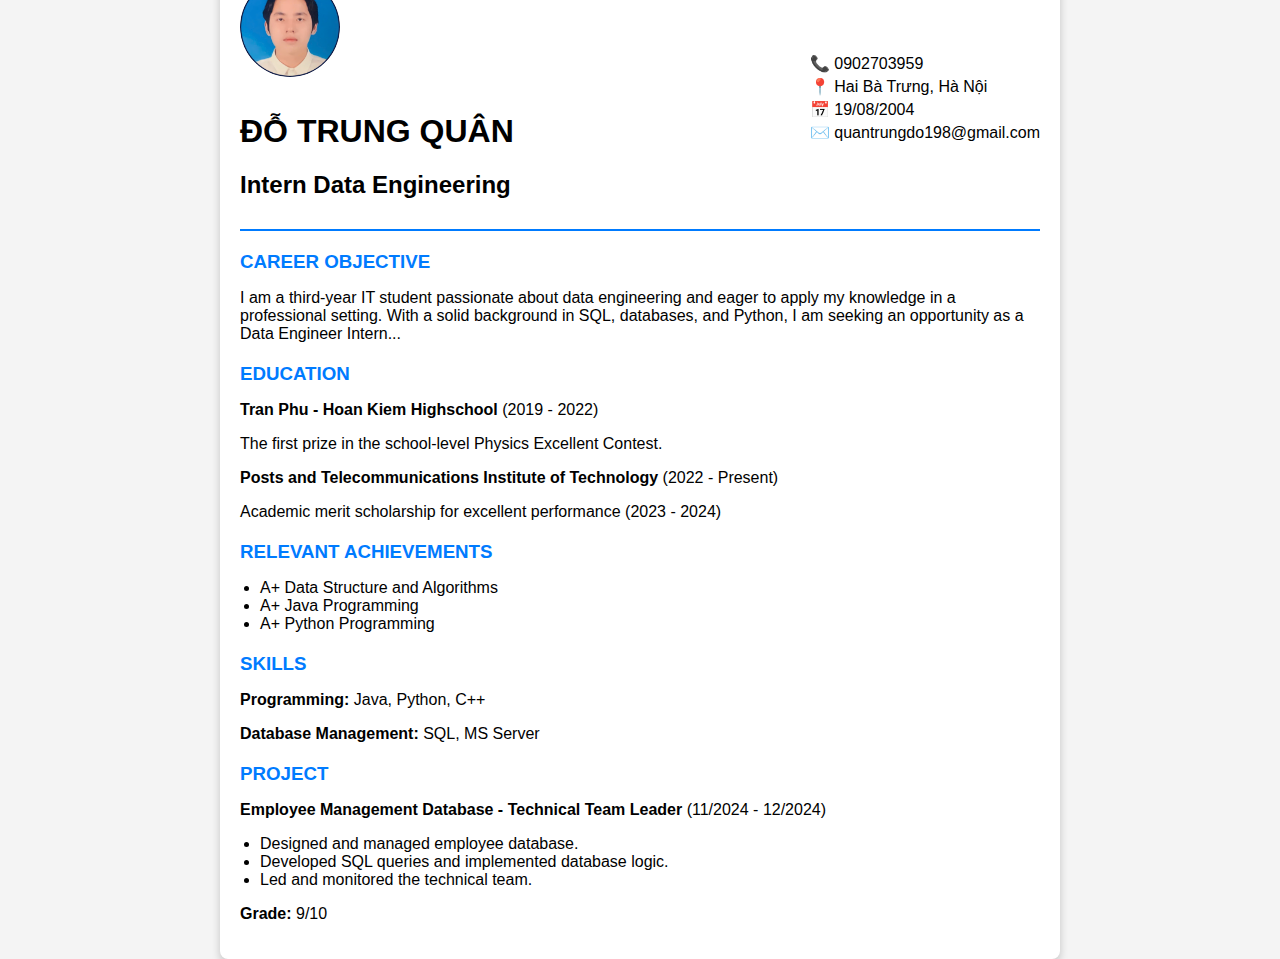
<file: index.html>
<!DOCTYPE html>
<html lang="en">
<head>
    <meta charset="UTF-8">
    <meta name="viewport" content="width=device-width, initial-scale=1.0">
    <title>CV - Đỗ Trung Quân</title>
    <link rel="stylesheet" href="css/general.css">
</head>
<body>
    <div class="cv-container">
        <!-- Header Section -->
        <header>
            <div class="profile">
                <img src="./pics/Avatar.png" alt="Profile Picture">
                <h1>ĐỖ TRUNG QUÂN</h1>
                <h2>Intern Data Engineering</h2>
            </div>
            <div class="contact-info">
                <p>📞 0902703959</p>
                <p>📍 Hai Bà Trưng, Hà Nội</p>
                <p>📅 19/08/2004</p>
                <p>✉️ quantrungdo198@gmail.com</p>
            </div>
        </header>

        <!-- Career Objective -->
        <section class="section">
            <h3>CAREER OBJECTIVE</h3>
            <p>I am a third-year IT student passionate about data engineering and eager to apply my knowledge in a professional setting. With a solid background in SQL, databases, and Python, I am seeking an opportunity as a Data Engineer Intern...</p>
        </section>
        
        <!-- Education -->
        <section class="section">
            <h3>EDUCATION</h3>
            <p><strong>Tran Phu - Hoan Kiem Highschool</strong> (2019 - 2022)</p>
            <p>The first prize in the school-level Physics Excellent Contest.</p>
            <p><strong>Posts and Telecommunications Institute of Technology</strong> (2022 - Present)</p>
            <p>Academic merit scholarship for excellent performance (2023 - 2024)</p>
        </section>
        
        <!-- Achievements -->
        <section class="section">
            <h3>RELEVANT ACHIEVEMENTS</h3>
            <ul>
                <li>A+ Data Structure and Algorithms</li>
                <li>A+ Java Programming</li>
                <li>A+ Python Programming</li>
            </ul>
        </section>
        
        <!-- Skills -->
        <section class="section">
            <h3>SKILLS</h3>
            <p><strong>Programming:</strong> Java, Python, C++</p>
            <p><strong>Database Management:</strong> SQL, MS Server</p>
        </section>
        
        <!-- Project -->
        <section class="section">
            <h3>PROJECT</h3>
            <p><strong>Employee Management Database - Technical Team Leader</strong> (11/2024 - 12/2024)</p>
            <ul>
                <li>Designed and managed employee database.</li>
                <li>Developed SQL queries and implemented database logic.</li>
                <li>Led and monitored the technical team.</li>
            </ul>
            <p><strong>Grade:</strong> 9/10</p>
        </section>
    </div>
</body>
</html>
</file>
<file: css/general.css>
body {
  font-family: Arial, sans-serif;
  background-color: #f4f4f4;
  display: flex;
  justify-content: center;
  align-items: center;
  height: 100vh;
}

.cv-container {
  width: 800px;
  background: #fff;
  padding: 20px;
  box-shadow: 0 4px 8px rgba(0, 0, 0, 0.2);
  border-radius: 8px;
}

header {
  display: flex;
  justify-content: space-between;
  align-items: center;
  border-bottom: 2px solid #007bff;
  padding-bottom: 10px;
}

.profile {
  text-align: left;
}

.profile img {
  width: 100px;
  border-radius: 50%;
  margin-bottom: 10px;
}

.contact-info p {
  margin: 4px 0;
}

.section {
  margin-top: 20px;
}

.section h3 {
  color: #007bff;
  margin-bottom: 5px;
}

ul {
  padding-left: 20px;
}
</file>
